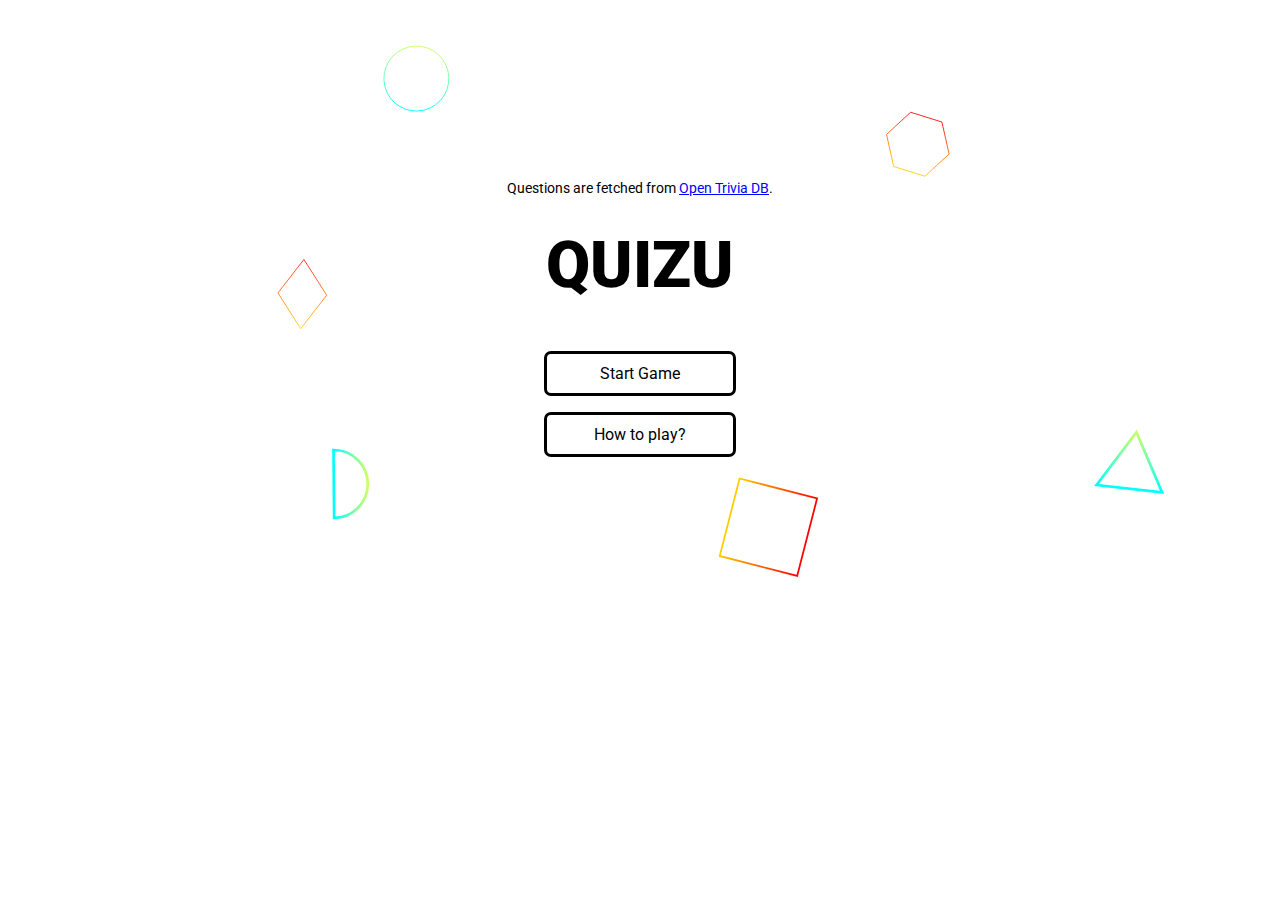
<file: index.html>
<!DOCTYPE html>
<html lang="en">
  <head>
    <meta charset="UTF-8" />
    <meta http-equiv="X-UA-Compatible" content="IE=edge" />
    <meta name="viewport" content="width=device-width, initial-scale=1.0" />
    <title>Quizu</title>
    <link rel="stylesheet" href="./Design/utility.css" />
    <link rel="stylesheet" href="./Design/home-page.css" />
    <link rel="icon" href="./images/favicon-16x16.png" />
    <link
      rel="stylesheet"
      href="https://cdnjs.cloudflare.com/ajax/libs/font-awesome/6.0.0-beta2/css/all.min.css"
      integrity="sha512-YWzhKL2whUzgiheMoBFwW8CKV4qpHQAEuvilg9FAn5VJUDwKZZxkJNuGM4XkWuk94WCrrwslk8yWNGmY1EduTA=="
      crossorigin="anonymous"
      referrerpolicy="no-referrer"
    />
  </head>
  <body>
    <main class="ctr">
      <p class="small">
        Questions are fetched from
        <a href="https://opentdb.com/" aria-label="opentdb.com"
          >Open Trivia DB</a
        >.
      </p>
      <div id="welcome" class="flex">
        <h1 class="large mt-2 mb-3">QUIZU</h1>
        <button class="btn" id="start">Start Game</button>
        <a class="btn mt-1" href="./Skeleton/guide.html">How to play?</a>
      </div>
      <div id="customize" class="flex mt-3">
        <div id="note">
          <p>
            Some Categories don't have option for <span>True / False</span>.
          </p>
          <p>You have to choose <span>Multiple Choice</span> for those ones.</p>
        </div>
        <div class="custom-select">
          <label for="questions">Number of Questions:</label>
          <div id="questions" class="option-box">
            <span class="D7">7</span>
          </div>
          <i class="fas fa-chevron-down custom-arrow"></i>
        </div>
        <div class="custom-select">
          <label for="category">Select Category:</label>
          <div id="category" class="option-box">
            <span>Any Category</span>
          </div>
          <i class="fas fa-chevron-down custom-arrow"></i>
        </div>
        <div class="custom-select">
          <label for="difficulty">Select Difficulty:</label>
          <div id="difficulty" class="option-box">
            <span>Any Difficulty</span>
          </div>
          <i class="fas fa-chevron-down custom-arrow"></i>
        </div>
        <div class="custom-select">
          <label for="type">Select Type:</label>
          <div id="type" class="option-box">
            <span>Any Type</span>
          </div>
          <i class="fas fa-chevron-down custom-arrow"></i>
        </div>
        <button class="btn mt-2" id="start-game" href="">Start Playing</button>
        <button class="btn mt-1" id="back">Go Back</button>
      </div>
      <div id="spinning-loader" class="flex">
        <div id="spinner"></div>
        <p class="mt-1">Loading... Please wait!</p>
      </div>
    </main>
    <script src="./JS/home-page.js"></script>
  </body>
</html>
</file>
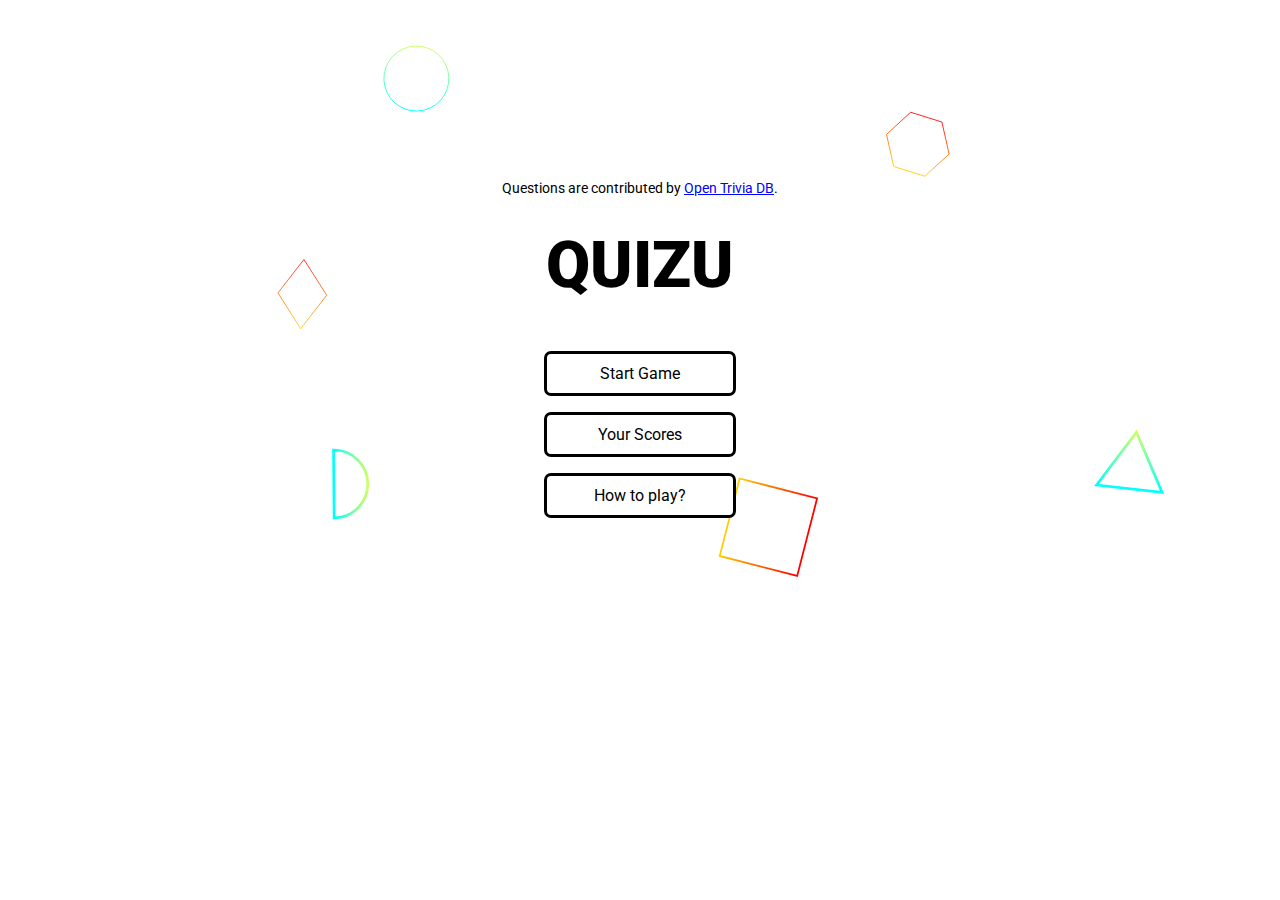
<file: Skeleton/index.html>
<!DOCTYPE html>
<html lang="en">
<head>
   <meta charset="UTF-8">
   <meta http-equiv="X-UA-Compatible" content="IE=edge">
   <meta name="viewport" content="width=device-width, initial-scale=1.0">
   <title>Quizu</title>
   <link rel="stylesheet" href="../Design/utility.css">
   <link rel="stylesheet" href="../Design/home-page.css">
   <link rel="icon" href="../images/favicon-16x16.png">
   <link rel="stylesheet" href="https://cdnjs.cloudflare.com/ajax/libs/font-awesome/6.0.0-beta2/css/all.min.css" integrity="sha512-YWzhKL2whUzgiheMoBFwW8CKV4qpHQAEuvilg9FAn5VJUDwKZZxkJNuGM4XkWuk94WCrrwslk8yWNGmY1EduTA==" crossorigin="anonymous" referrerpolicy="no-referrer" />
</head>
<body>
   <main class="ctr">
      <p class="small">Questions are contributed by <a href="https://opentdb.com/" aria-label="opentdb.com">Open Trivia DB</a>.</p>
      <div id="welcome" class="flex">
         <h1 class="large mt-2 mb-3">QUIZU</h1>
         <button class="btn" id="start">Start Game</button>
         <a class="btn mt-1" href="">Your Scores</a>
         <a class="btn mt-1" href="">How to play?</a>
      </div>

      <div id="customize" class="flex mt-3">
         <div id="note">
            <p>Some Categories don't have option for <span>True / False</span>.</p>
            <p>You have to choose <span>Multiple Choice</span> for those ones.</p>
         </div>
         <div class="custom-select">
            <label for="questions">Number of Questions:</label>
            <div id="questions" class="option-box">
               <span class="D3">3</span>
               <ul class="options">
                  <li class="option" id="D3">3</li>
                  <li class="option" id="D5">5</li>
                  <li class="option" id="D7">7</li>
                  <li class="option" id="D10">10</li>
                  <li class="option" id="D13">13</li>
                  <li class="option" id="D15">15</li>
                  <li class="option" id="D17">17</li>
                  <li class="option" id="D20">20</li>
                  <li class="option" id="D23">23</li>
                  <li class="option" id="D25">25</li>
                  <li class="option" id="D30">30</li>            
               </ul>
            </div>
            <i class="fas fa-chevron-down custom-arrow"></i>
         </div>
         <div class="custom-select">
            <label for="category">Select Category:</label>
            <div id="category" class="option-box">
               <span>Any Category</span>
               <ul class="options">
                  <li class="option" id="any">Any Category</li>
                  <li class="option" id="9">General Knowledge</li>
                  <li class="option" id="10">Entertainment: Books</li>
                  <li class="option" id="11">Entertainment: Film</li>
                  <li class="option" id="12">Entertainment: Music</li>
                  <li class="option" id="13">Entertainment: Musicals &amp; Theatres</li>
                  <li class="option" id="14">Entertainment: Television</li>
                  <li class="option" id="15">Entertainment: Video Games</li>
                  <li class="option" id="16">Entertainment: Board Games</li>
                  <li class="option" id="17">Science &amp; Nature</li>
                  <li class="option" id="18">Science: Computers</li>
                  <li class="option" id="19">Science: Mathematics</li>
                  <li class="option" id="20">Mythology</li>
                  <li class="option" id="21">Sports</li>
                  <li class="option" id="22">Geography</li>
                  <li class="option" id="23">History</li>
                  <li class="option" id="24">Politics</li>
                  <li class="option" id="25">Art</li>
                  <li class="option" id="26">Celebrities</li>
                  <li class="option" id="27">Animals</li>
                  <li class="option" id="28">Vehicles</li>
                  <li class="option" id="29">Entertainment: Comics</li>
                  <li class="option" id="30">Science: Gadgets</li>
                  <li class="option" id="31">Entertainment: Japanese Anime &amp; Manga</li>
                  <li class="option" id="32">Entertainment: Cartoon &amp; Animations</li>
               </ul>
            </div>
            <i class="fas fa-chevron-down custom-arrow"></i>
         </div>
         <div class="custom-select">
            <label for="difficulty">Select Difficulty:</label>
            <div id="difficulty" class="option-box">
               <span>Any Difficulty</span>
               <ul class="options">
                  <li class="option" id="any" class="option">Any Difficulty</li>
                  <li class="option" id="easy" class="option">Easy</li>
                  <li class="option" id="medium" class="option">Medium</li>
                  <li class="option" id="hard" class="option">Hard</li>
               </ul>
            </div>
            <i class="fas fa-chevron-down custom-arrow"></i>
         </div>
         <div class="custom-select">
            <label for="type">Select Type:</label>
            <div id="type" class="option-box">
               <span>Any Type</span>
               <ul class="options">
                  <li class="option" id="any" class="option">Any Type</li>
                  <li class="option" id="multiple" class="option">Multiple Choice</li>
                  <li class="option" id="boolean" class="option">True / False</li>
               </ul>
            </div>
            <i class="fas fa-chevron-down custom-arrow"></i>
         </div>
         <a class="btn mt-2" id="fetch-data" href="">Start Playing</a>
         <button class="btn mt-1" id="back">Go Back</button>
      </div>

      <div id="spinning-loader" class="flex">
         <div id="spinner"></div>
         <p class="mt-1">Please wait!</p>
      </div>
   </main>
   <script src="../JS/home-page.js"></script>
</body>
</html>
</file>
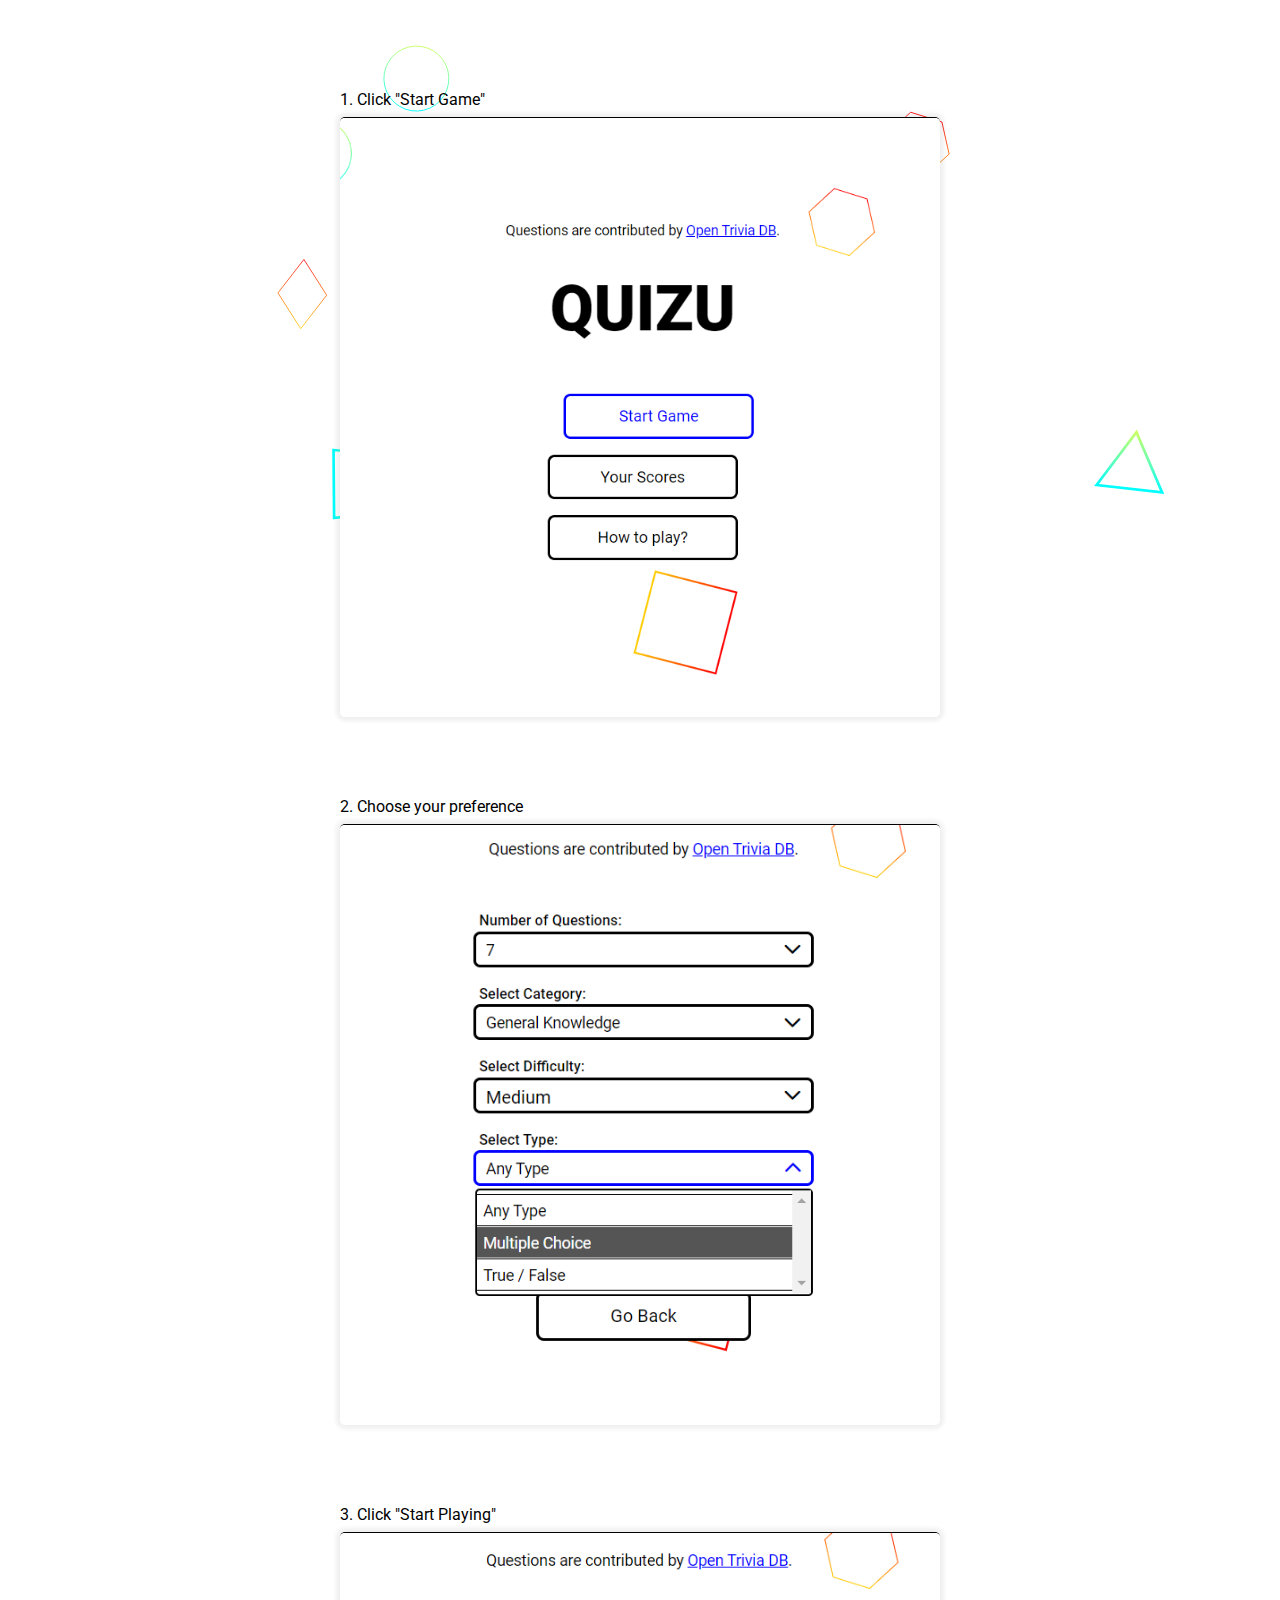
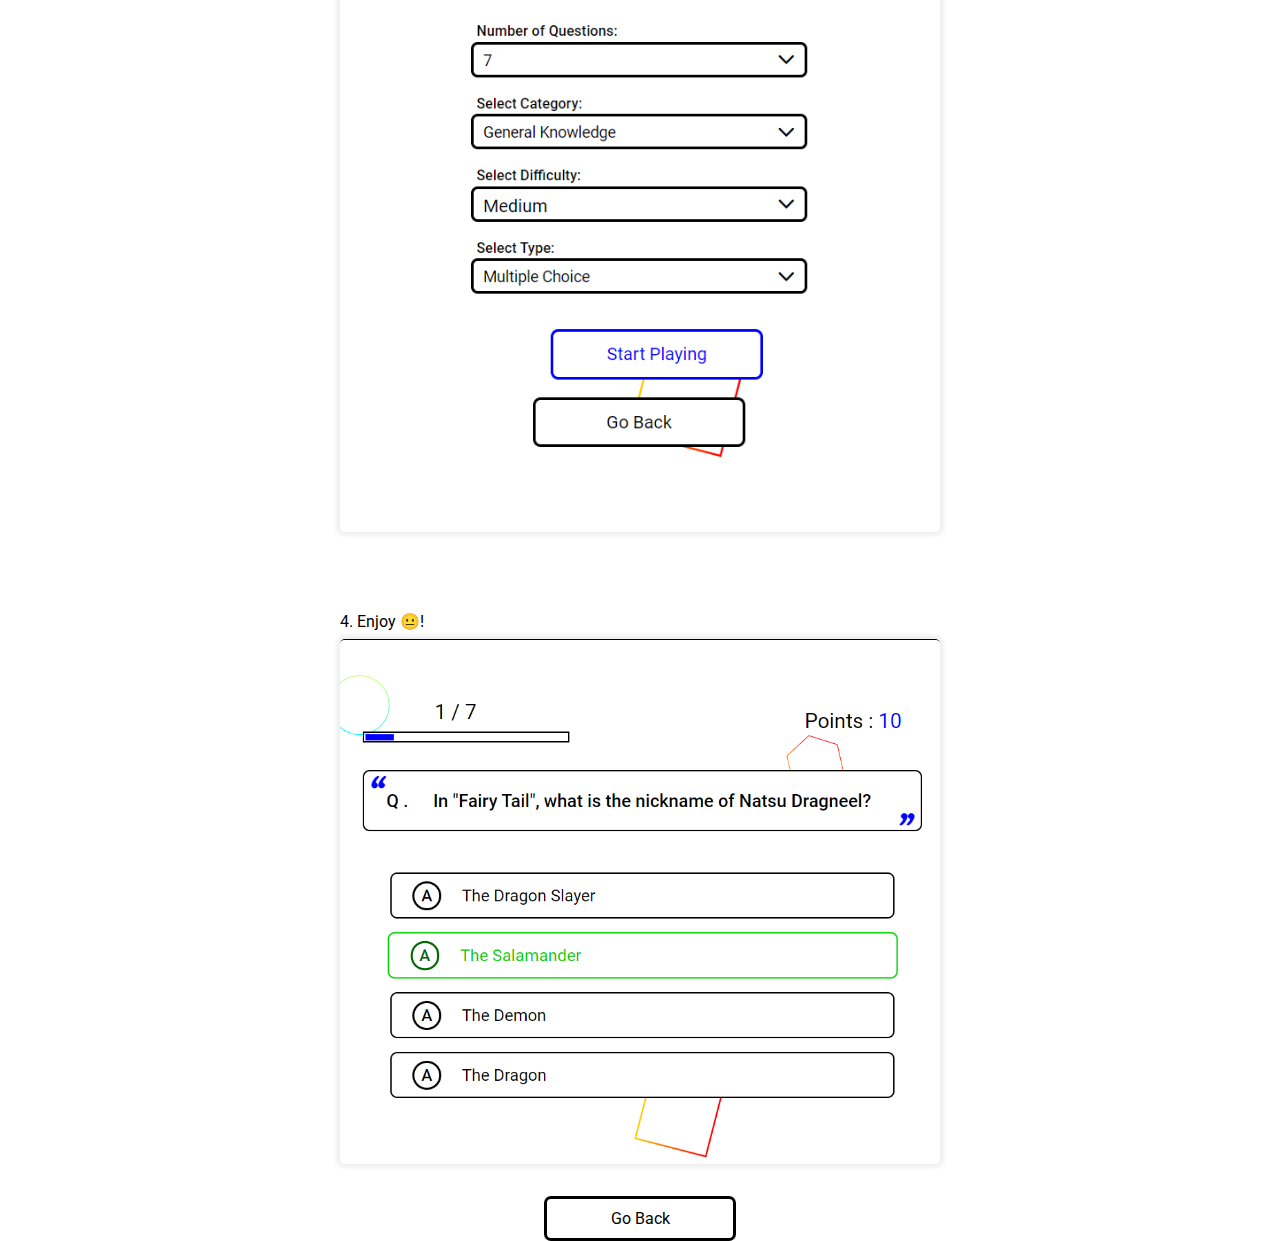
<file: Skeleton/guide.html>
<!DOCTYPE html>
<html lang="en">
<head>
   <meta charset="UTF-8">
   <meta http-equiv="X-UA-Compatible" content="IE=edge">
   <meta name="viewport" content="width=device-width, initial-scale=1.0">
   <title>Quizu</title>
   <link rel="stylesheet" href="../Design/utility.css">
   <link rel="stylesheet" href="../Design/guide.css">
   <link rel="stylesheet" href="https://cdnjs.cloudflare.com/ajax/libs/font-awesome/6.0.0-beta2/css/all.min.css" integrity="sha512-YWzhKL2whUzgiheMoBFwW8CKV4qpHQAEuvilg9FAn5VJUDwKZZxkJNuGM4XkWuk94WCrrwslk8yWNGmY1EduTA==" crossorigin="anonymous" referrerpolicy="no-referrer" />
</head>
<body>
   <main class="ctr">
      <div id="guide">
         <div class="block">1. Click "Start Game"<img src="../images/startGame.png" alt="startGame"><i class="fas fa-hand-pointer one"></i></div>
         <div class="block">2. Choose your preference<img src="../images/choosePreference.png" alt="choosePreference"><i class="fas fa-hand-pointer two"></i></div>
         <div class="block">3. Click "Start Playing"<img src="../images/startPlaying.png" alt="startP"><i class="fas fa-hand-pointer three"></i></div>
         <div class="block">4. Enjoy &#128528!<img src="../images/enjoy.png" alt="enjoy"><i class="fas fa-hand-pointer four"></i></div>
      </div>
      <a class="btn" href="../index.html">Go Back</a>
   </main>
</body>
</html>
</file>
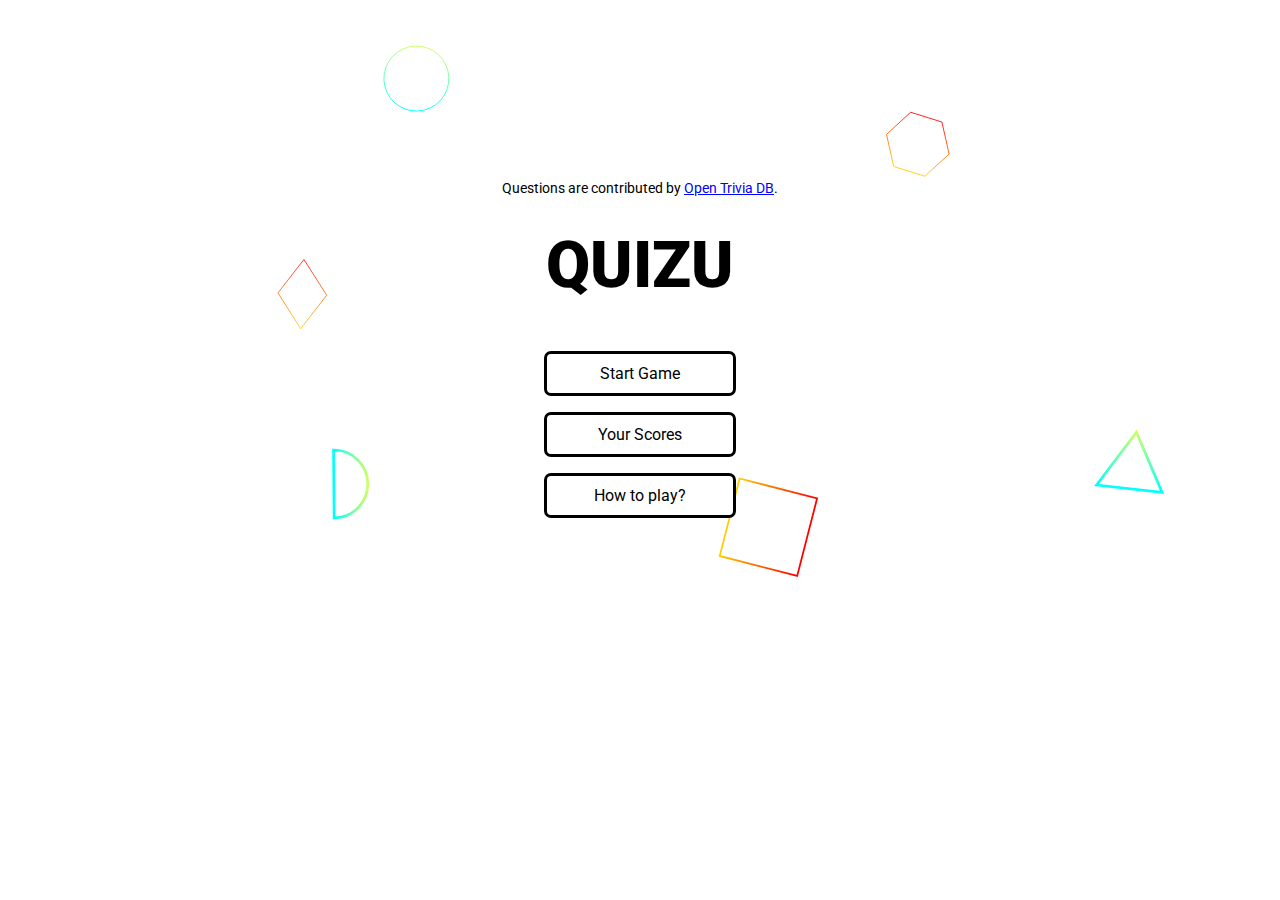
<file: Skeleton/home-page.html>
<!DOCTYPE html>
<html lang="en">
<head>
   <meta charset="UTF-8">
   <meta http-equiv="X-UA-Compatible" content="IE=edge">
   <meta name="viewport" content="width=device-width, initial-scale=1.0">
   <title>Quizu</title>
   <link rel="stylesheet" href="../Design/utility.css">
   <link rel="stylesheet" href="../Design/home-page.css">
   <link rel="icon" href="../images/favicon-16x16.png">
</head>
<body>
   <main class="ctr">
      <p class="small">Questions are contributed by <a href="https://opentdb.com/" aria-label="opentdb.com">Open Trivia DB</a>.</p>
      <div id="welcome" class="flex">
         <h1 class="large mt-2 mb-3">QUIZU</h1>
         <button class="btn" id="start">Start Game</button>
         <a class="btn mt-1" href="">Your Scores</a>
         <a class="btn mt-1" href="">How to play?</a>
      </div>

      <div id="customize" class="flex mt-3">
         <div class="custom-select">
            <label for="questions">Number of Questions:</label>
            <div id="questions" class="option-box">
               <span class="D3">3</span>
               <ul class="options">
                  <li class="option" id="D3">3</li>
                  <li class="option" id="D5">5</li>
                  <li class="option" id="D7">7</li>
                  <li class="option" id="D10">10</li>
                  <li class="option" id="D13">13</li>
                  <li class="option" id="D15">15</li>
                  <li class="option" id="D17">17</li>
                  <li class="option" id="D20">20</li>
                  <li class="option" id="D23">23</li>
                  <li class="option" id="D25">25</li>
                  <li class="option" id="D30">30</li>            
               </ul>
            </div>
            <div class="custom-arrow"></div>
         </div>
         <div class="custom-select">
            <label for="category">Select Category:</label>
            <div id="category" class="option-box">
               <span>Any Category</span>
               <ul class="options">
                  <li class="option" id="any">Any Category</li>
                  <li class="option" id="9">General Knowledge</li>
                  <li class="option" id="10">Entertainment: Books</li>
                  <li class="option" id="11">Entertainment: Film</li>
                  <li class="option" id="12">Entertainment: Music</li>
                  <li class="option" id="13">Entertainment: Musicals &amp; Theatres</li>
                  <li class="option" id="14">Entertainment: Television</li>
                  <li class="option" id="15">Entertainment: Video Games</li>
                  <li class="option" id="16">Entertainment: Board Games</li>
                  <li class="option" id="17">Science &amp; Nature</li>
                  <li class="option" id="18">Science: Computers</li>
                  <li class="option" id="19">Science: Mathematics</li>
                  <li class="option" id="20">Mythology</li>
                  <li class="option" id="21">Sports</li>
                  <li class="option" id="22">Geography</li>
                  <li class="option" id="23">History</li>
                  <li class="option" id="24">Politics</li>
                  <li class="option" id="25">Art</li>
                  <li class="option" id="26">Celebrities</li>
                  <li class="option" id="27">Animals</li>
                  <li class="option" id="28">Vehicles</li>
                  <li class="option" id="29">Entertainment: Comics</li>
                  <li class="option" id="30">Science: Gadgets</li>
                  <li class="option" id="31">Entertainment: Japanese Anime &amp; Manga</li>
                  <li class="option" id="32">Entertainment: Cartoon &amp; Animations</li>
               </ul>
            </div>
            <div class="custom-arrow"></div>
         </div>
         <div class="custom-select">
            <label for="difficulty">Select Difficulty:</label>
            <div id="difficulty" class="option-box">
               <span>Any Difficulty</span>
               <ul class="options">
                  <li class="option" id="any" class="option">Any Difficulty</li>
                  <li class="option" id="easy" class="option">Easy</li>
                  <li class="option" id="medium" class="option">Medium</li>
                  <li class="option" id="hard" class="option">Hard</li>
               </ul>
            </div>
            <div class="custom-arrow"></div>
         </div>
         <div class="custom-select">
            <label for="type">Select Type:</label>
            <div id="type" class="option-box">
               <span>Any Type</span>
               <ul class="options">
                  <li class="option" id="any" class="option">Any Type</li>
                  <li class="option" id="multiple" class="option">Multiple Choice</li>
                  <li class="option" id="boolean" class="option">True / False</li>
               </ul>
            </div>
            <div class="custom-arrow"></div>
         </div>
         <a class="btn mt-2" id="fetch-data" href="">Start Playing</a>
         <button class="btn mt-1" id="back">Go Back</button>
      </div>
   </main>
   <script src="../JS/home-page.js"></script>
</body>
</html>
</file>
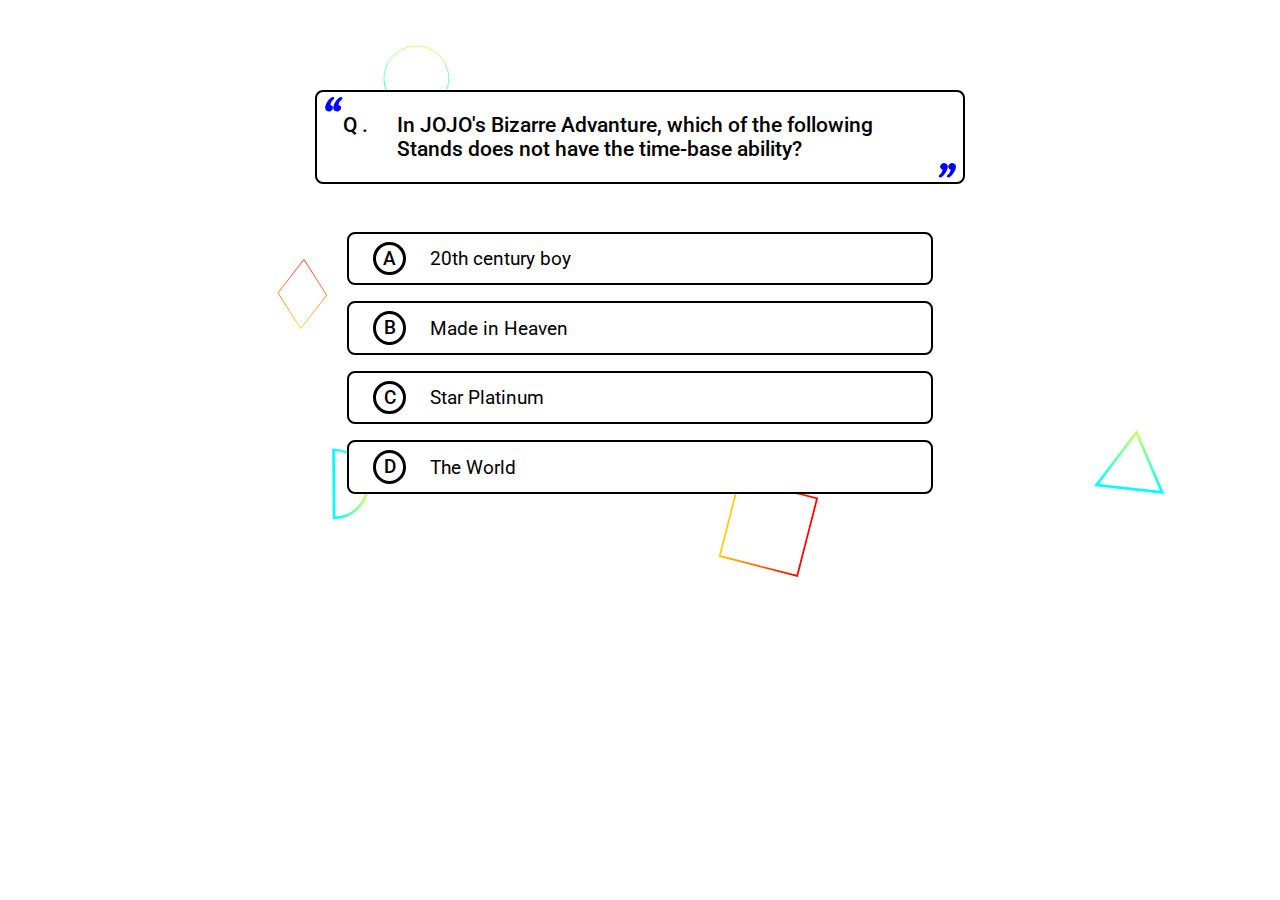
<file: Skeleton/main-page.html>
<!DOCTYPE html>
<html lang="en">
<head>
   <meta charset="UTF-8">
   <meta http-equiv="X-UA-Compatible" content="IE=edge">
   <meta name="viewport" content="width=device-width, initial-scale=1.0">
   <title>QUIZU</title>
   <link rel="stylesheet" href="../Design/utility.css">
   <link rel="stylesheet" href="../Design/main-page.css">
   <link rel="stylesheet" href="https://cdnjs.cloudflare.com/ajax/libs/font-awesome/6.0.0-beta2/css/all.min.css" integrity="sha512-YWzhKL2whUzgiheMoBFwW8CKV4qpHQAEuvilg9FAn5VJUDwKZZxkJNuGM4XkWuk94WCrrwslk8yWNGmY1EduTA==" crossorigin="anonymous" referrerpolicy="no-referrer" />
</head>
<body>
   <main class="ctr">
      <div id="question">
         <span>Q . </span>
         <p>In JOJO's Bizarre Advanture, which of the following Stands does not have the time-base ability?</p>
      </div>
      <div id="choices" class="mt-3">
         <div class="choice">
            <span>A</span>
            <p class="choice-text">20th century boy</p>
         </div>
         <div class="choice">
            <span>B</span>
            <p class="choice-text">Made in Heaven</p>
         </div>
         <div class="choice">
            <span>C</span>
            <p class="choice-text">Star Platinum</p>
         </div>
         <div class="choice">
            <span>D</span>
            <p class="choice-text">The World</p>
         </div>
      </div>
   </main>
</body>
</html>
</file>
<file: Design/utility.css>
@import url(https://fonts.googleapis.com/css?family=Roboto:100,100italic,300,300italic,regular,italic,500,500italic,700,700italic,900,900italic);

* {
   margin: 0;
   font-family: 'Roboto', sans-serif;
}

body {
   background: url("../images/scattered-forcefields.svg") no-repeat;
   height: 100vh;
   padding-top: 0.1px;
   text-align: center;
   overflow: hidden;
}

.ctr {
   width: 90%;
   max-width: 650px;
   margin: 20vh auto 0;
}

.flex {
   display: flex;
   flex-direction: column;
   justify-content: center;
   align-items: center;
}

.btn {
   width: 9rem;
   box-sizing: border-box;
   background-color: #fff;
   border: 3px solid #000;
   border-radius: 7px;
   padding: 6px 0;
   transition: .3s;
   color: #000;
   text-decoration: none;
   font-size: 14px;
}

p a {
   color: blue;
}

/* interactions */
.btn:hover {
   cursor: pointer;
   border-color: #0000ff;
   color: #0000ff;
   transform: translateX(1rem);
}

.btn:active {
   border-color: #0000ff;
   color: #0000ff;
}

a:hover {
   color: crimson;
}

/* fonts */
h1 {
   font-weight: 900;
}
.small {
   font-size: 14px;
}
.medium {
   font-size: 1rem;
}
.large {
   font-size: 3rem;
}

/* margins */
.mt-s {
   margin-top: .5rem;
}
.mt-1 {
   margin-top: 1rem;
}
.mt-2 {
   margin-top: 2rem;
}
.mt-3 {
   margin-top: 3rem;
}
.mb-3 {
   margin-bottom: 3rem;
}

/* 900px */
@media (min-width: 700px) {
   .large {
      font-size: 4rem;
   }

   .btn {
      width: 12rem;
      padding: 10px 0;
      font-size: 1rem;
   }
}
</file>
<file: Design/home-page.css>
#welcome, #customize {
   transition: .5s ease-in-out;
}

#customize {
   display: none;
   position: relative;
}

#note {
   position: absolute;
   top: -10rem;
   background-color: #fff;
   border: 4px double;
   border-radius: 5px;
   border-color: rgb(64, 190, 190);
   padding: 1rem;
}

#note span {
   color: crimson;
   font-weight: 500;
}

.custom-select + .custom-select {
   margin-top: 1rem;
}

.custom-select {
   width: 100%;
   max-width: 19rem;
   position: relative;
}

label {
   display: block;
   width: 100%;
   text-align: left;
   font-size: 13px;
   font-weight: 500;
   color: #000;
   margin-bottom: 2px;
   padding-left: 5px;
}

.option-box {
   box-sizing: border-box;
   height: 2rem;
   border: 3px solid;
   border-color: inherit;
   border-radius: 6px;
   padding: 5px 1.7rem 5px .5rem;
   position: relative;
   text-align: left;
   font-size: 14px;
   background-color: #fff;
}

.option-box span {
   pointer-events: none;
}

.options {
   display: none;
   background-color: #fff;
   list-style-type: none;
   z-index: 1;
}

.option {
   padding: 5px 0 5px 5px;
   border-top: 1px solid;
   border-bottom: 1px solid;
   background-color: #fff;
}

.drop-down {
   display: block;
   position: absolute;
   top: 120%;
   left: -1.5px;
   border: 2px solid;
   border-radius: 4px;
   width: 100%;
   padding: 3px 0;
   max-height: 19rem;
   overflow-y: scroll;
}

.custom-arrow {
   position: absolute;
   top: 25px;
   right: 12px;
   border-color: inherit;
   pointer-events: none;
   transition: .3s;
   transform-origin: center;
}

#spinning-loader {
   margin-top: 22vh;
   display: none;
}

#spinner {
   border: 7px solid #d1d0d0; /* Light grey */
   border-top: 7px solid #000; /* Blue */
   border-radius: 50%;
   width: 35px;
   height: 35px;
   animation: spin 1s linear infinite;
}

@keyframes spin {
   0% {
      transform: rotate(0deg);
   }

   100% {
      transform: rotate(360deg);
   }
}

.custom-select:hover, .option:hover {
   cursor: pointer;
}

.custom-select:hover{
   border-color: #00f;
}

.custom-select:hover .custom-arrow {
   transform: rotate(180deg);
   color: #00f;
}

.option:hover {
   background-color: #555;
   color: #fff;
}
</file>
<file: Design/guide.css>
body {
   overflow: auto;
   text-align: left;
}
.ctr {
   max-width: 600px;
   margin-block: 10vh; 
}
.block {
   width: 100%;
   position: relative;
}
.block + .block {
   margin-top: 5rem;
}
img {
   display: block;
   width: 100%;
   border-radius: 5px;
   border-top: 1px solid;
   box-shadow: 0 0 4px 4px rgba(0, 0, 0, 0.062);
   margin-top: 8px;
}
.fa-hand-pointer {
   position: absolute;
   left: 50%;
}
.one {
   top: 54%;
}
.two {
   top: 73%;
}
.three {
   top: 74%;
}
.four {
   top: 65%;
}

.btn {
   display: block;
   text-align: center;
   margin: 2rem auto 3rem;
}
</file>
<file: Design/main-page.css>
@import url('https://fonts.googleapis.com/css2?family=Ephesis&display=swap');

.ctr {
   margin-top: 10vh;
}

#stats {
   flex-direction: row;
   justify-content: space-between;
}

#progress span, #points {
   font-size: 1.5rem;
   margin-right: 1.5rem;
   background-color: #fff;
}

#points span {
   color: #00f;
}

#progress-bar {
   width: 15rem;
   height: 13px;
   border: 2px solid;
   padding: 1px;
   box-sizing: border-box;
}

#bar {
   width: 10%;
   height: 100%;
   background-color: #00f;
}

#question, .choice {
   display: flex;
   background-color: #fff;
   text-align: left;
}

#question {
   border: 2px solid;
   border-radius: 8px;
   padding: 1.3rem 1.6rem;
   font-weight: 500;
   font-size: 1.3rem;
   position: relative;
}

#omedetou {
   display: none;
}

#question span {
   min-width: 2.6rem;
}

#question p {
   margin-left: .8rem;
}

#question::before, #question::after {
   position: absolute;
   font-family: "Ephesis";
   font-weight: bold;
   font-size: 4rem;
   width: 1.5rem;
   height: 1.5rem;
   color: #00f;
}

#question::before {
   top: -1.2rem;
   left: 4px;
   content: '\201c';
}

#question::after {
   bottom: 1.2rem;
   right: 8px;
   content: '\201d';
}

#choices {
   padding: 0 2rem;
}

.choice {
   border: 2px solid;
   border-radius: 8px;
   padding: 8px 1.5rem;
   cursor: pointer;
   transition: .2s;
   display: flex;
   align-items: center;
}

.choice + .choice {
   margin-top: 1rem;
}

.choice span {
   border: 3px solid;
   border-radius: 50%;
   min-width: 1.7rem;
   height: 1.6rem;
   text-align: center;
   font-size: 1.2rem;
   font-weight: 500;
   padding-top: 2px;
   transition: .5s;
}

.choice p {
   font-size: 1.2rem;
   margin-left: 1.5rem;
}

.choice span, .choice p{
   pointer-events: none;
}

.bool {
   justify-content: center;
}

.bool p {
   margin-left: 0;
   font-size: 1.4rem;
}

#omedetou p {
   font-size: 2rem;
   margin-top: 4rem;
}

#omedetou span {
   color: #00f;
}

.choice:hover {
   cursor: pointer;
   transform: scale(1.01);
}

.true {
   color: rgb(0, 209, 0);
}

.false {
   color: red;
}

@media (max-width: 420px) {
   #stats {
      flex-direction: column-reverse;
      justify-content: space-between;
      gap: 1rem;
   }
   #progress span, #points {
      margin: 0;
   }
   #points {
      border: 2px solid;
      border-radius: 8px;
      padding: 5px 40px;
   }

   #question span {
      min-width: 2rem;
   }

   #question p {
      font-size: 1.2rem;
      margin: 0;
   }

   #choices {
      padding: 0;
   }

   .choice p {
      font-size: .9rem;
      margin-left: 1rem;
   }

   #omedetou h1 {
      font-size: 2.1rem;
   }

   #omedetou p {
      font-size: 1.5rem;
      margin-top: 4rem;
   }
}
</file>
